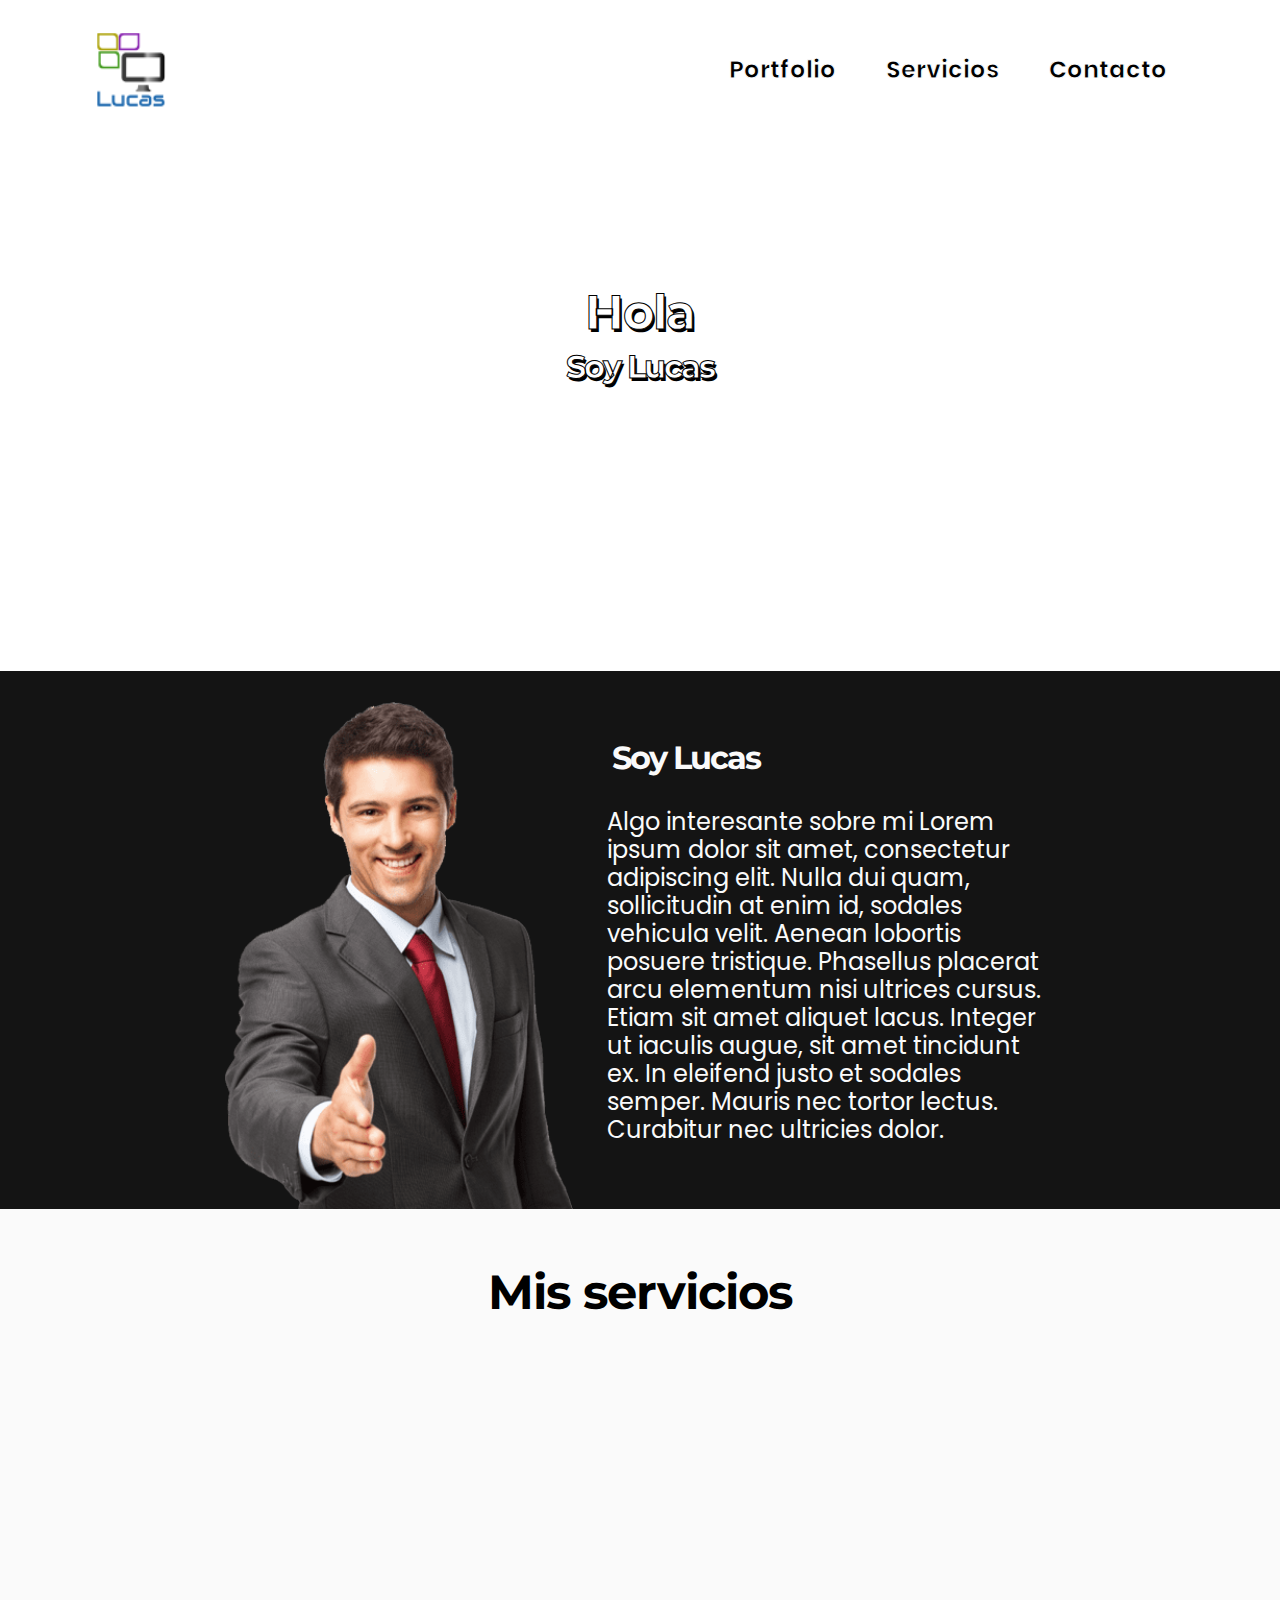
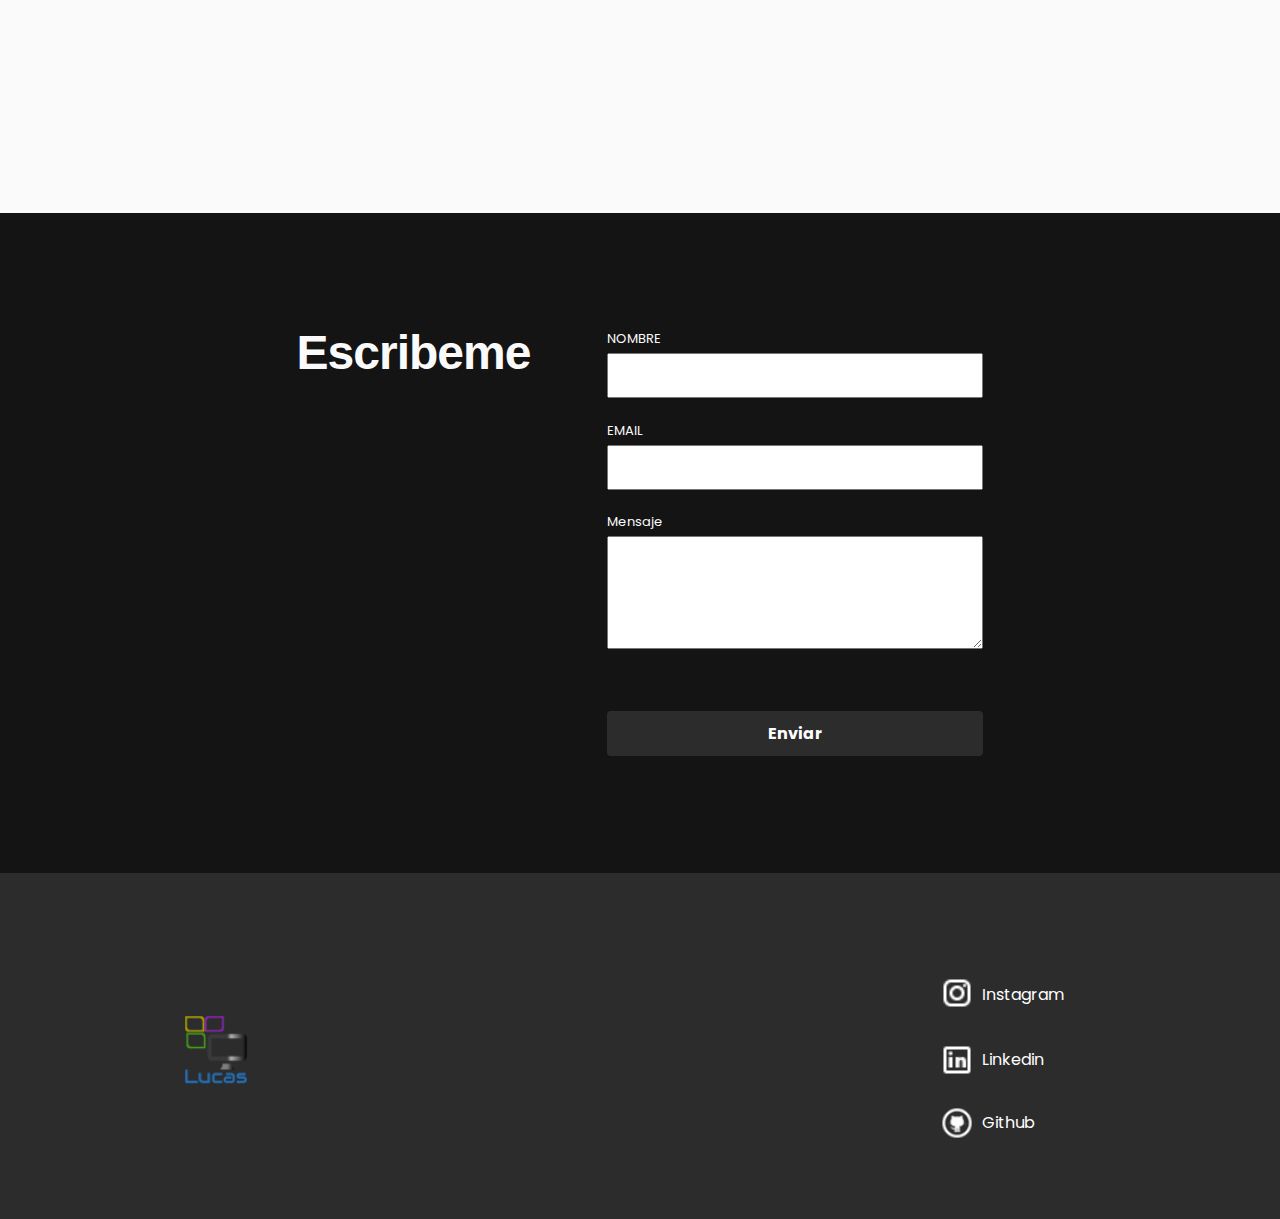
<file: index.html>
<!DOCTYPE html>
<html lang="es">
    <head>
        <meta charset="UTF-8" />
        <meta http-equiv="X-UA-Compatible" content="IE=edge" />
        <meta name="viewport" content="width=device-width, initial-scale=1.0" />
        <link rel="preconnect" href="https://fonts.googleapis.com" />
        <link rel="preconnect" href="https://fonts.gstatic.com" crossorigin />
        <link
            href="https://fonts.googleapis.com/css2?family=Montserrat:wght@700&family=Poppins:wght@400;700&display=swap"
            rel="stylesheet"
        />
        <script defer src="./functions/cards.js"></script>
        <script defer src="./components/header/header.js"></script>
        <link rel="stylesheet" href="./components/header/header.css" />
        <script defer src="./components/contacto/contacto.js"></script>
        <link rel="stylesheet" href="./components/contacto/contacto.css" />
        <script defer src="./components/footer/footer.js"></script>
        <link rel="stylesheet" href="./components/footer/footer.css" />
        <script defer src="./index.js"></script>
        <link rel="stylesheet" href="./index.css" />
        <title>Lucas Webpage</title>
    </head>
    <body>
        <section class="main-section">
            <div class="header-container"></div>
            <div class="main-section__home-cont">
                <h1 class="main-section__home-title">Hola</h1>
                <h2 class="main-section__home-subtitle">Soy Lucas</h2>
            </div>
        </section>
        <section class="about-me">
            <div class="about-me__title-text-img-cont">
                <div class="about-me__text-cont">
                    <h2 class="about-me__title">Soy Lucas</h2>
                    <p class="about-me__text">
                        Algo interesante sobre mi Lorem ipsum dolor sit amet,
                        consectetur adipiscing elit. Nulla dui quam,
                        sollicitudin at enim id, sodales vehicula velit. Aenean
                        lobortis posuere tristique. Phasellus placerat arcu
                        elementum nisi ultrices cursus. Etiam sit amet aliquet
                        lacus. Integer ut iaculis augue, sit amet tincidunt ex.
                        In eleifend justo et sodales semper. Mauris nec tortor
                        lectus. Curabitur nec ultricies dolor.
                    </p>
                </div>
                <img
                    src="https://lucascalvetti.github.io/desafio-final-modulo-4-carrera-dwf/imgs temporal/happy-guy.png"
                    alt="foto de hombre contento"
                    class="about-me__img"
                />
            </div>
        </section>
        <section class="service-section">
            <div class="service-section__title-and-services">
                <h2 class="service-section__title">Mis servicios</h2>
                <div class="services">
                    <template id="services__template">
                        <div class="services__service-container">
                            <img
                                src="https://lucascalvetti.github.io/desafio-final-modulo-4-carrera-dwf/imgs temporal/coding.svg"
                                alt="computadora"
                                class="services__computer-img"
                            />
                            <h3 class="services__subtitle">Hago cosas</h3>
                            <p class="services__description">
                                Algo interesante sobre mi Lorem ipsum dolor sit
                                amet, consectetur adipiscing elit. Nulla dui
                                quam, sollicitudin at enim id, sodales vehicula
                                velit. Aenean lobortis posuere tristique.
                            </p>
                        </div>
                    </template>
                </div>
            </div>
        </section>
        <div class="contact-section-container" id="contact"></div>
        <div class="footer-section-container"></div>
    </body>
</html>
</file>
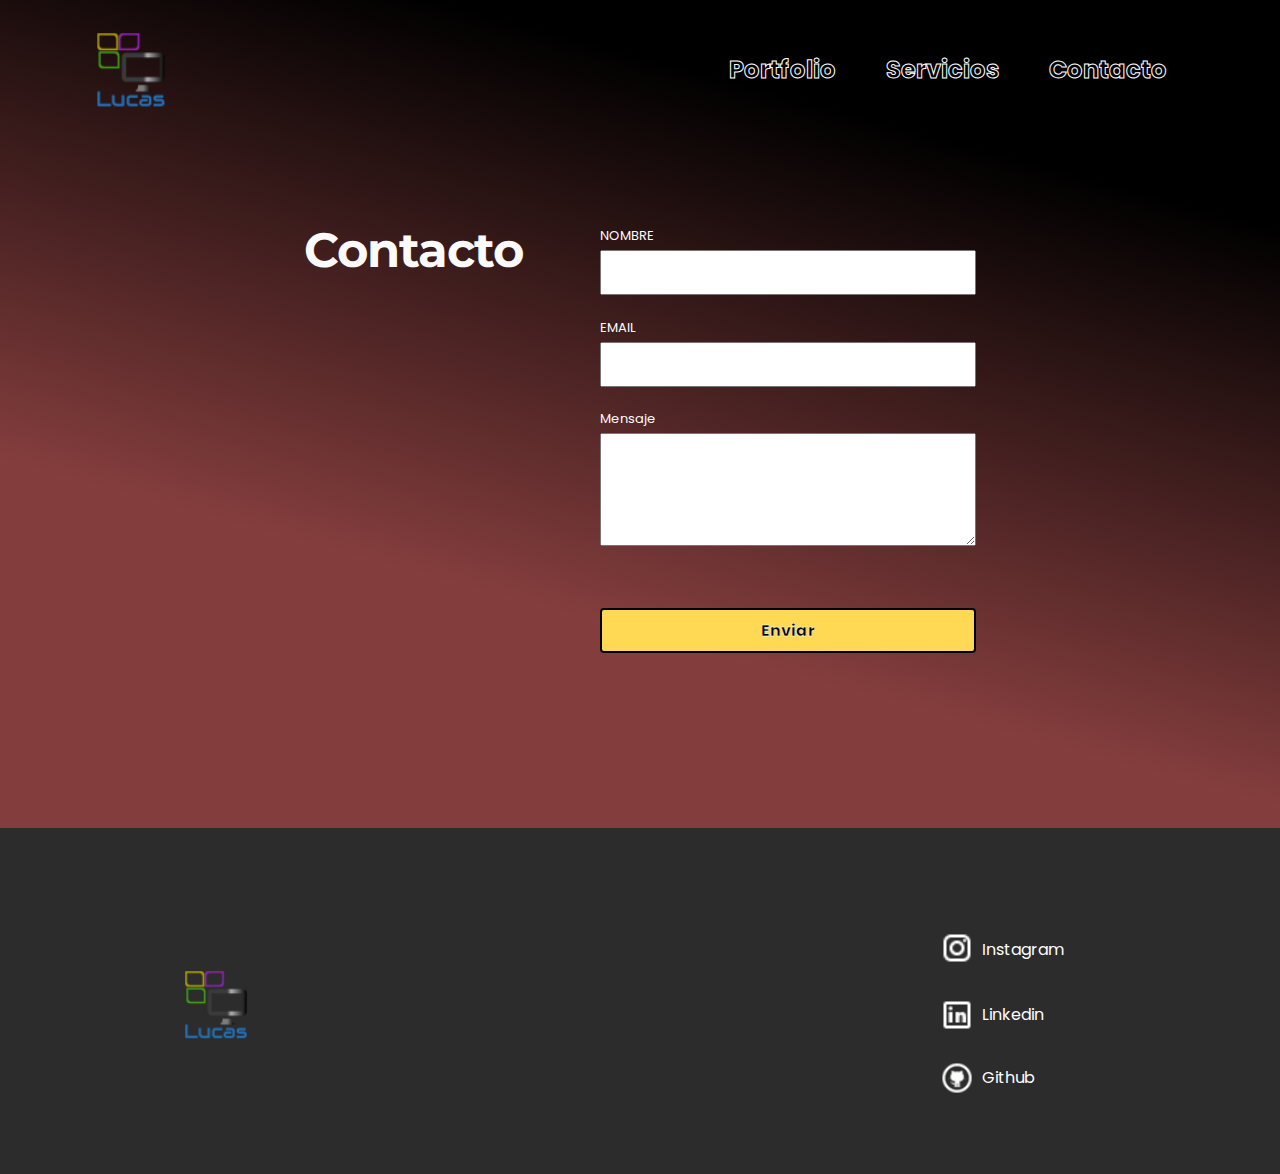
<file: contacto/contacto.html>
<!DOCTYPE html>
<html lang="en">
    <head>
        <meta charset="UTF-8" />
        <meta http-equiv="X-UA-Compatible" content="IE=edge" />
        <meta name="viewport" content="width=device-width, initial-scale=1.0" />
        <link rel="preconnect" href="https://fonts.googleapis.com" />
        <link rel="preconnect" href="https://fonts.gstatic.com" crossorigin />
        <link
            href="https://fonts.googleapis.com/css2?family=Montserrat:wght@700&family=Poppins:wght@400;700&display=swap"
            rel="stylesheet"
        />
        <script defer src="https://lucascalvetti.github.io/desafio-final-modulo-4-carrera-dwf/components/header/header.js"></script>
        <link rel="stylesheet" href="https://lucascalvetti.github.io/desafio-final-modulo-4-carrera-dwf/components/header/header.css" />
        <script defer src="https://lucascalvetti.github.io/desafio-final-modulo-4-carrera-dwf/components/contacto/contacto.js"></script>
        <link rel="stylesheet" href="https://lucascalvetti.github.io/desafio-final-modulo-4-carrera-dwf/components/contacto/contacto.css" />
        <script defer src="https://lucascalvetti.github.io/desafio-final-modulo-4-carrera-dwf/components/footer/footer.js"></script>
        <link rel="stylesheet" href="https://lucascalvetti.github.io/desafio-final-modulo-4-carrera-dwf/components/footer/footer.css" />
        <script defer src="https://lucascalvetti.github.io/desafio-final-modulo-4-carrera-dwf/contacto/contacto-webpage.js"></script>
        <link rel="stylesheet" href="https://lucascalvetti.github.io/desafio-final-modulo-4-carrera-dwf/contacto/contacto-webpage.css" />
        <title>Contacto - Lucas</title>
    </head>
    <body>
        <div class="contact-section-container">
            <div class="header-container"></div>
        </div>
        <div class="footer-section-container"></div>
    </body>
</html>
</file>
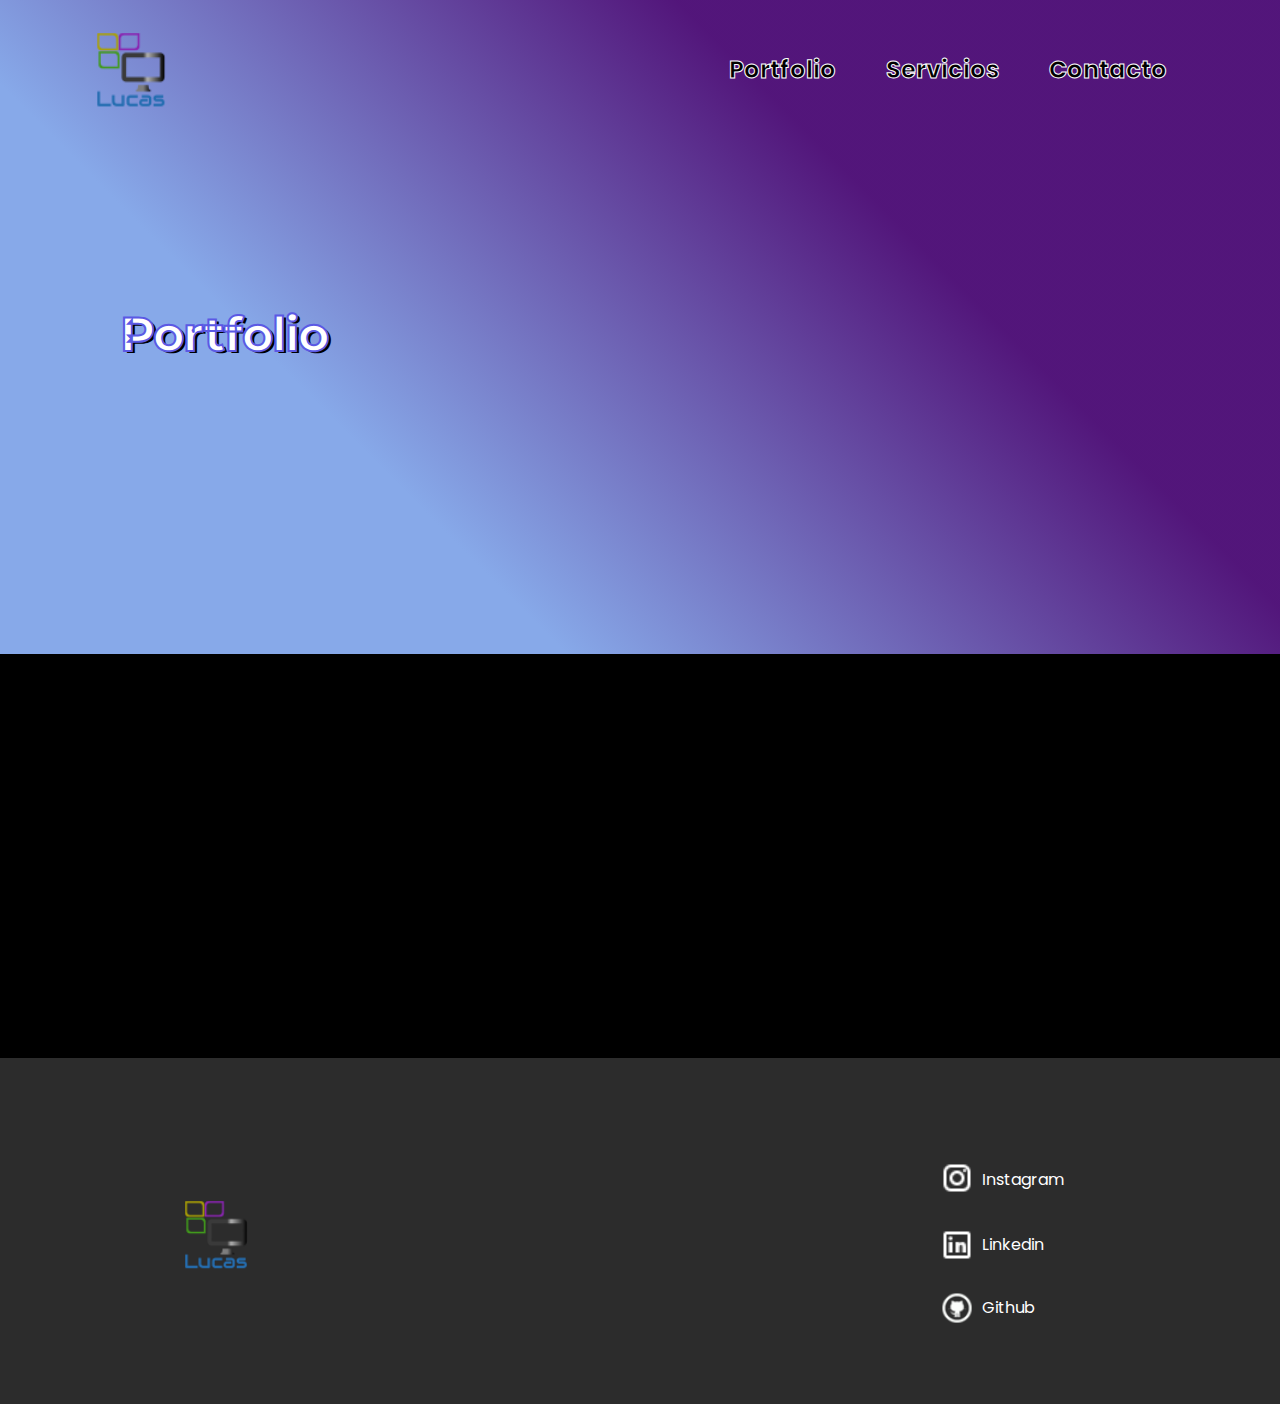
<file: portfolio-y-servicios/portfolio.html>
<!DOCTYPE html>
<html lang="en">
    <head>
        <meta charset="UTF-8" />
        <meta http-equiv="X-UA-Compatible" content="IE=edge" />
        <meta name="viewport" content="width=device-width, initial-scale=1.0" />
        <link rel="preconnect" href="https://fonts.googleapis.com" />
        <link rel="preconnect" href="https://fonts.gstatic.com" crossorigin />
        <link
            href="https://fonts.googleapis.com/css2?family=Montserrat:wght@700&family=Poppins:wght@400;700&display=swap"
            rel="stylesheet"
        />
        <script defer src="https://lucascalvetti.github.io/desafio-final-modulo-4-carrera-dwf/components/header/header.js"></script>
        <link rel="stylesheet" href="https://lucascalvetti.github.io/desafio-final-modulo-4-carrera-dwf/components/header/header.css" />
        <script defer src="https://lucascalvetti.github.io/desafio-final-modulo-4-carrera-dwf/components/footer/footer.js"></script>
        <link rel="stylesheet" href="https://lucascalvetti.github.io/desafio-final-modulo-4-carrera-dwf/components/footer/footer.css" />
        <script defer src="https://lucascalvetti.github.io/desafio-final-modulo-4-carrera-dwf/functions/cards.js"></script>
        <script defer src="https://lucascalvetti.github.io/desafio-final-modulo-4-carrera-dwf/portfolio-y-servicios/portfolio.js"></script>
        <link rel="stylesheet" href="https://lucascalvetti.github.io/desafio-final-modulo-4-carrera-dwf/portfolio-y-servicios/portfolio-y-servicios.css" />
        <title>Portfolio - Lucas</title>
    </head>
    <body>
        <section class="portfolio-sect">
            <div class="portfolio-sect__title-desktop-cont">
                <div class="header-container"></div>
                <h1 class="portfolio-sect__title">Portfolio</h1>
            </div>
            <div class="portfolio-sect__cont">
                <div class="portfolio-sect__cards-container">
                    <template id="template">
                        <a href="" class="card__url">
                            <div class="card__container">
                                <img
                                    src="https://lucascalvetti.github.io/desafio-final-modulo-4-carrera-dwf/imgs temporal/card-img.png"
                                    alt="imagen de portfolio"
                                    class="card__card-img"
                                />
                                <div class="card__text-container">
                                    <h3 class="card__title">
                                        Desarrollo de webs
                                    </h3>
                                    <p class="card__description">
                                        Algo interesante sobre mi Lorem ipsum
                                        dolor sit amet, consectetur adipiscing
                                        elit. Nulla dui quam, sollicitudin at
                                        enim id, sodales vehicula.
                                    </p>
                                </div>
                            </div>
                        </a>
                    </template>
                </div>
            </div>
        </section>
        <div class="footer-section-container"></div>
    </body>
</html>
</file>
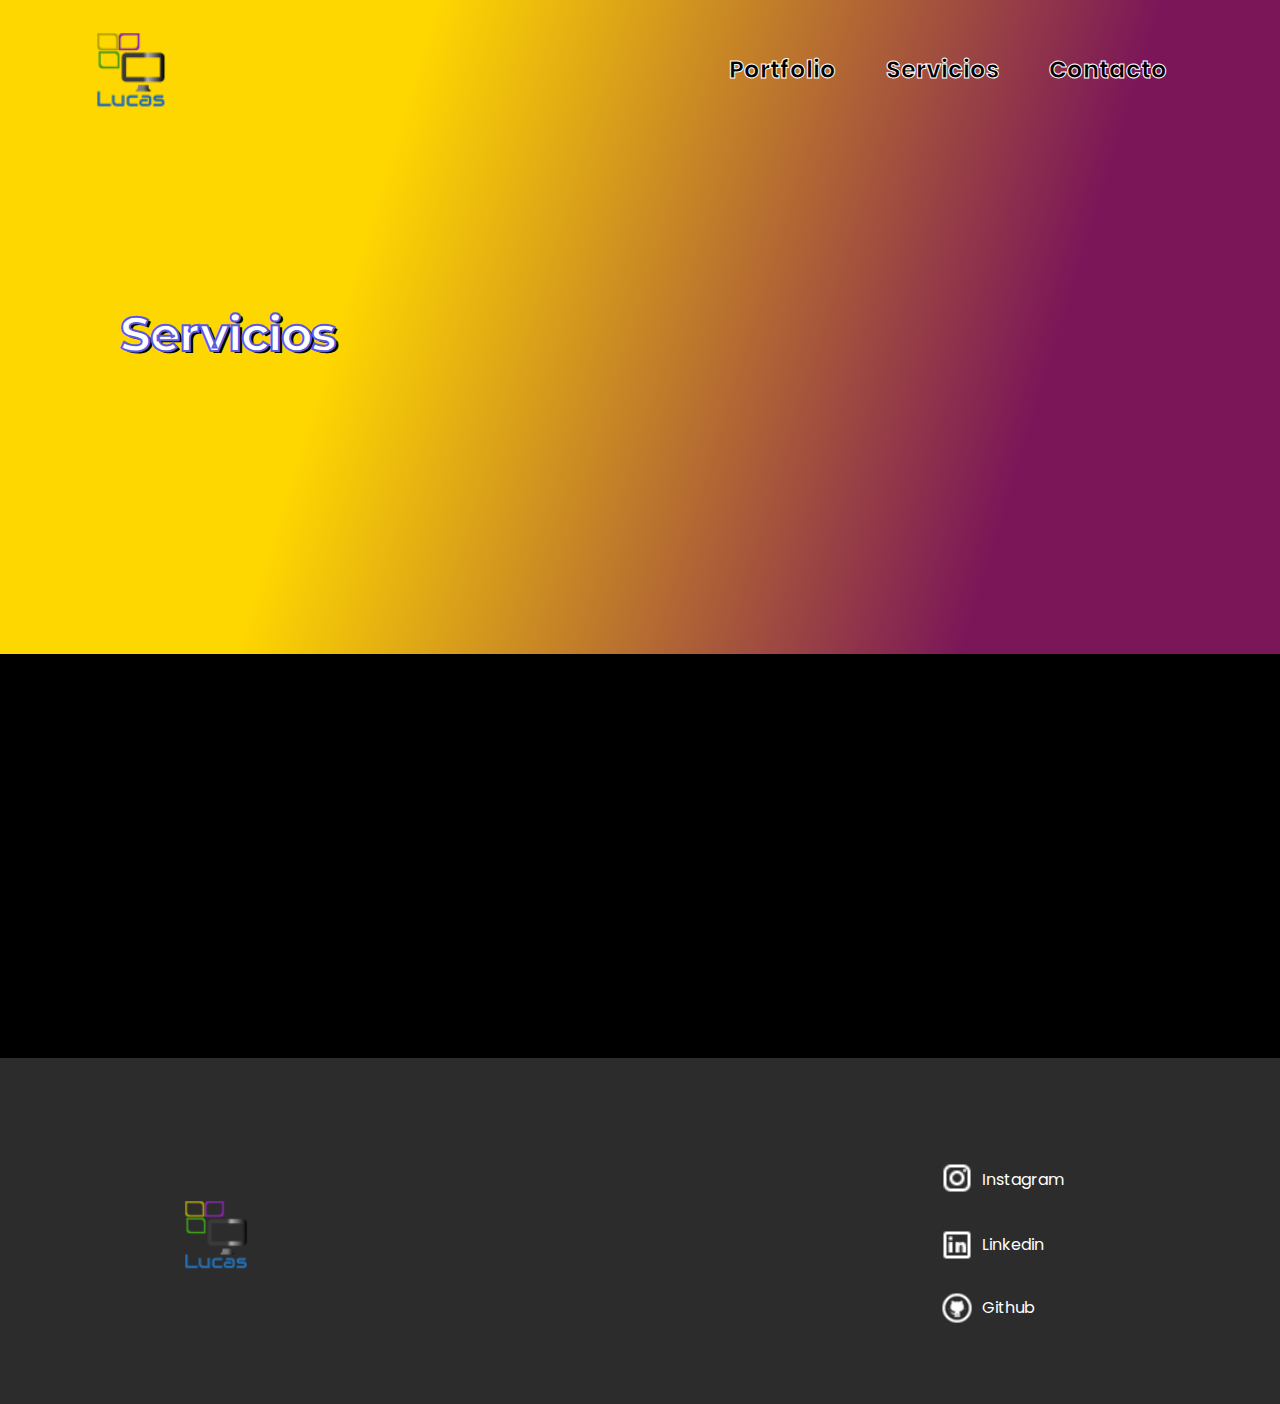
<file: portfolio-y-servicios/servicios.html>
<!DOCTYPE html>
<html lang="en">
    <head>
        <meta charset="UTF-8" />
        <meta http-equiv="X-UA-Compatible" content="IE=edge" />
        <meta name="viewport" content="width=device-width, initial-scale=1.0" />
        <link rel="preconnect" href="https://fonts.googleapis.com" />
        <link rel="preconnect" href="https://fonts.gstatic.com" crossorigin />
        <link
            href="https://fonts.googleapis.com/css2?family=Montserrat:wght@700&family=Poppins:wght@400;700&display=swap"
            rel="stylesheet"
        />
        <script defer src="https://lucascalvetti.github.io/desafio-final-modulo-4-carrera-dwf/components/header/header.js"></script>
        <link rel="stylesheet" href="https://lucascalvetti.github.io/desafio-final-modulo-4-carrera-dwf/components/header/header.css" />
        <script defer src="https://lucascalvetti.github.io/desafio-final-modulo-4-carrera-dwf/components/footer/footer.js"></script>
        <link rel="stylesheet" href="https://lucascalvetti.github.io/desafio-final-modulo-4-carrera-dwf/components/footer/footer.css" />
        <script defer src="https://lucascalvetti.github.io/desafio-final-modulo-4-carrera-dwf/functions/cards.js"></script>
        <script defer src="https://lucascalvetti.github.io/desafio-final-modulo-4-carrera-dwf/portfolio-y-servicios/servicios.js"></script>
        <link rel="stylesheet" href="https://lucascalvetti.github.io/desafio-final-modulo-4-carrera-dwf/portfolio-y-servicios/portfolio-y-servicios.css" />
        <title>Servicios - Lucas</title>
    </head>
    <body>
        <section class="services-sect">
            <div class="services-sect__title-desktop-cont">
                <div class="header-container"></div>
                <h1 class="services-sect__title">Servicios</h1>
            </div>
            <div class="services-sect__cont">
                <div class="services-sect__cards-container">
                    <template id="template">
                        <a href="" class="card__url">
                            <div class="card__container">
                                <img
                                    src="https://lucascalvetti.github.io/desafio-final-modulo-4-carrera-dwf/imgs temporal/card-img.png"
                                    alt="imagen de servicio"
                                    class="card__card-img"
                                />
                                <div class="card__text-container">
                                    <h3 class="card__title">
                                        Desarrollo de webs
                                    </h3>
                                    <p class="card__description">
                                        Algo interesante sobre mi Lorem ipsum
                                        dolor sit amet, consectetur adipiscing
                                        elit. Nulla dui quam, sollicitudin at
                                        enim id, sodales vehicula.
                                    </p>
                                </div>
                            </div>
                        </a>
                    </template>
                </div>
            </div>
        </section>
        <div class="footer-section-container"></div>
    </body>
</html>
</file>
<file: components/header/header.css>
header {
    height: 70px;
    width: 100%;
    display: flex;
    flex-direction: row;
    justify-content: space-between;
    align-items: center;
    background-color: transparent;
}
@media (min-width: 900px) {
    header {
        height: 110px;
        padding-bottom: 20px;
    }
}

.header__logo {
    margin-top: 10px;
    width: 150px;
    height: auto;
}
@media (min-width: 900px) {
    .header__logo {
        width: 240px;
        margin-top: 50px;
    }
}

.header__menu-mobile {
    height: auto;
    width: 44px;
    margin: 20px 29px 12px 29px;
}
@media (min-width: 900px) {
    .header__menu-mobile {
        display: none;
    }
}
.ventana-menu-mobile {
    position: absolute;
    top: 60px;
    right: 0;
    bottom: 80px;
    left: 100px;
    background-color: black;
    color: #fff;
}
@media (min-width: 900px) {
    .ventana-menu-mobile {
        display: none;
    }
}
.ventana-menu-mobile__link-container {
    display: grid;
    margin-top: 50px;
    height: 70%;
    grid-template-rows: 1fr 1fr 1fr;
}
.ventana-menu-mobile__link,
.ventana-menu-mobile__link-text {
    font-family: Montserrat;
    font-style: normal;
    font-weight: bold;
    font-size: 6vmax;
    text-align: center;
    letter-spacing: -1px;
    color: #fff;
    text-decoration: none;
    margin: 0;
}
.header__menu-desktop-cont {
    display: none;
}

@media (min-width: 900px) {
    .header__menu-desktop-cont {
        display: grid;
        justify-content: center;
        grid-template-columns: auto auto auto;
        gap: 50px;
        margin-right: 113px;
        margin-top: 50px;
    }
}

.header__menu-desktop-item {
    display: none;
}
@media (min-width: 900px) {
    .header__menu-desktop-item,
    .header__menu-desktop-text {
        display: flex;
        font-family: "Poppins";
        font-style: normal;
        font-weight: bold;
        font-size: 24px;
        line-height: 28px;
        -webkit-text-stroke: 1px #fff;
        color: #000;
        text-decoration: none;
    }
}
</file>
<file: components/contacto/contacto.css>
.contact-section {
    height: 660px;
    background-color: #141414;
    overflow: auto;
}

.contact {
    display: flex;
    max-width: 335px;
    flex-direction: column;
    align-items: center;
    height: 520px;
    justify-content: space-between;
    margin: 65px auto 0 auto;
}
@media (min-width: 900px) {
    .contact {
        flex-direction: row;
        justify-content: center;
        width: auto;
        margin: 116px auto 0 auto;
        align-items: initial;
        max-width: none;
    }
}

.contact__title {
    font-family: "Monstserrat", sans-serif;
    font-style: normal;
    font-weight: bold;
    font-size: 32px;
    line-height: 44px;
    text-align: center;
    letter-spacing: -2px;
    margin: 0;
    color: #fafafa;
}
@media (min-width: 900px) {
    .contact__title {
        font-size: 48px;
        line-height: 48px;
        text-align: right;
        letter-spacing: -1px;
    }
}

.contact__form {
    display: grid;
    justify-content: stretch;
    height: 428px;
    grid-template-rows: auto auto auto auto;
    grid-template-columns: 100%;
    row-gap: 21px;
    width: 100%;
}
@media (min-width: 900px) {
    .contact__form {
        max-width: none;
        width: 376px;
        margin-left: 77px;
    }
}
.contact__label {
    display: flex;
    flex-direction: column;
}

.contact__label-title {
    color: #fafafa;
    width: 100%;
    margin: 0 0 4px 0;
    font-family: "Poppins", sans-serif;
    font-weight: 400;
    font-size: 13px;
}

.contact__input {
    width: 100%;
    height: 45px;
    font-family: "Poppins", sans-serif;
}

.contact__textarea {
    height: 113px;
    font-family: "Poppins", sans-serif;
}

.contact__send-button {
    background-color: #2c2c2c;
    padding: 0;
    margin: 39px 0 0 0;
    height: 45px;
    border: none;
    width: 100%;
    font-family: "Poppins";
    font-style: normal;
    font-weight: bold;
    font-size: 16px;
    line-height: 19px;
    text-align: center;
    color: #fff;
    border-radius: 4px;
}
</file>
<file: components/footer/footer.css>
.footer {
    height: 493px;
    background-color: #2c2c2c;
    width: 100%;
}
@media (min-width: 900px) {
    .footer {
        height: 346px;
    }
}
.footer__cont {
    display: grid;
    justify-content: center;
    height: 381px;
    grid-template-rows: max-content max-content;
    grid-template-columns: max-content;
    align-content: space-between;
}
@media (min-width: 900px) {
    .footer__cont {
        grid-template-columns: max-content max-content;
        grid-template-rows: max-content;
        width: 85vw;
        justify-content: space-between;
        margin: 0 auto;
        padding: 65px 120px 0 0;
        align-items: center;
        height: fit-content;
    }
}

.footer__logo-cont {
    display: grid;
    grid-template-rows: auto auto;
}
.footer__logo {
    height: auto;
    width: 220px;
}

@media (min-width: 900px) {
    .footer__logo {
        width: 220px;
    }
}
.footer__copyright {
    font-family: "Poppins";
    font-style: normal;
    font-weight: normal;
    font-size: 13px;
    line-height: 15px;
    color: #2c2c2c;
    margin-left: 40px;
    text-align: center;
}
@media (min-width: 900px) {
    .footer__copyright {
        text-align: center;
        margin: 0;
    }
}

.footer__social-media-cont {
    display: grid;
    grid-template-columns: auto auto;
    grid-template-rows: auto auto auto;
    margin-left: 7px;
    row-gap: 27px;
    align-items: center;
}

.footer__social-media-logo {
    height: 36px;
    width: auto;
}

.footer__social-media-text {
    font-family: "Poppins";
    font-style: normal;
    font-weight: normal;
    font-size: 16px;
    line-height: 19px;
    color: #fff;
    text-decoration: none;
    margin-left: 7px;
}
</file>
<file: index.css>
* {
    box-sizing: border-box;
}

body {
    margin: 0;
    padding: 0;
    font-family: "Montserrat", sans-serif;
}

.main-section {
    background-image: url(https://www.intelligentcio.com/eu/wp-content/uploads/sites/20/2019/10/AdobeStock_102558728_1000px-1-600x344.jpg);
    background-repeat: no-repeat;
    background-size: cover;
    width: 100%;
    height: 613px;
    margin-bottom: 0;
}

@media (min-width: 900px) {
    .main-section {
        height: 671px;
    }
}

.main-section__home-cont {
    display: flex;
    flex-direction: column;
    height: 454px;
    width: auto;
    justify-content: center;
    align-items: center;
}

.main-section__home-title {
    font-style: normal;
    font-weight: 700;
    font-size: 48px;
    line-height: 48px;
    text-align: center;
    letter-spacing: -1px;
    width: 291px;
    margin: 0;
    -webkit-text-stroke: 1px #000;
    color: #fff;
    text-shadow: #000 2px 3px;
}

.main-section__home-subtitle {
    font-style: normal;
    font-weight: bold;
    font-size: 32px;
    line-height: 39px;
    text-align: center;
    letter-spacing: -2px;
    margin: 11px 0 0 0;
    -webkit-text-stroke: 1px #000;
    color: #fff;
    text-shadow: #000 2px 3px;
}

.about-me {
    background-color: #141414;
    width: 100%;
    height: 538px;
}
@media (min-width: 900px) {
    .about-me__title-text-img-cont {
        display: flex;
        flex-direction: row-reverse;
        margin-top: 50px;
        align-items: center;
        justify-content: space-between;
        width: 833px;
        margin: 0 auto 0 auto;
        padding-top: 0;
        height: 100%;
    }
}
.about-me__text-cont {
    display: flex;
    flex-direction: column;
    min-width: 312px;
    max-width: 450px;
    justify-content: stretch;
    align-items: center;
    margin: 0 auto 0 auto;
    padding-top: 55px;
}
@media (min-width: 900px) {
    .about-me__text-cont {
        padding-top: 0;
        margin: 0;
        align-items: initial;
    }
}

.about-me__title {
    font-style: normal;
    line-height: 44px;
    font-weight: bold;
    font-size: 32px;
    text-align: center;
    letter-spacing: -2px;
    color: #fafafa;
    width: 271px;
    height: 44px;
    margin: 0 0 44px 0;
}
@media (min-width: 900px) {
    .about-me__title {
        text-align: justify;
        margin: 0 0 28px 5px;
    }
}

.about-me__text {
    color: #fafafa;
    font-family: "Poppins";
    font-style: normal;
    font-weight: normal;
    font-size: 16px;
    line-height: 19px;
    margin: 0 31px;
}
@media (min-width: 900px) {
    .about-me__text {
        font-size: 24px;
        line-height: 28px;
        margin: 0;
    }
}

.about-me__img {
    display: none;
}
@media (min-width: 900px) {
    .about-me__img {
        display: inherit;
        width: auto;
        height: 508px;
        margin-right: 20px;
        margin-top: 30px;
    }
}
.service-section {
    height: 1375px;
    background-color: #fafafa;
    width: 100%;
}
@media (min-width: 900px) {
    .service-section {
        height: 604px;
    }
}

.service-section__title-and-services {
    display: flex;
    flex-direction: column;
    align-items: center;
    justify-content: space-between;
}
@media (min-width: 900px) {
    .service-section__title-and-services {
        width: 85vw;
        margin: 0 auto;
    }
}

.service-section__title {
    font-style: normal;
    font-weight: bold;
    font-size: 32px;
    line-height: 44px;
    text-align: center;
    letter-spacing: -2px;
    margin: 70px 0 60px 0;
}
@media (min-width: 900px) {
    .service-section__title {
        font-size: 48px;
        line-height: 48px;
        letter-spacing: -1px;
        margin: 59px 0 71px 0;
    }
}

.services {
    display: flex;
    flex-direction: column;
    align-items: center;
    justify-content: center;
}
@media (min-width: 900px) {
    .services {
        flex-direction: row;
        justify-content: space-between;
        width: 100%;
    }
}

.services__service-container {
    display: flex;
    flex-direction: column;
    align-items: center;
    justify-content: center;
    padding-bottom: 90px;
    margin: 0 57px;
    min-width: 220px;
    max-width: 300px;
    overflow: auto;
    height: 400px;
}
@media (min-width: 900px) {
    .services__service-container {
        width: 271px;
        margin: 0;
    }
}
.services__computer-img {
    width: 138px;
    height: 128px;
    margin-bottom: 19px;
}

.services__subtitle {
    font-family: "Poppins";
    font-style: normal;
    font-weight: 700;
    font-size: 24px;
    line-height: 28px;
    text-align: center;
    margin: 0 0 15px 0;
}

.services__description {
    font-family: "Poppins";
    font-style: normal;
    font-weight: normal;
    font-size: 16px;
    line-height: 19px;
    text-align: center;
    margin: 0;
    overflow: auto;
}
</file>
